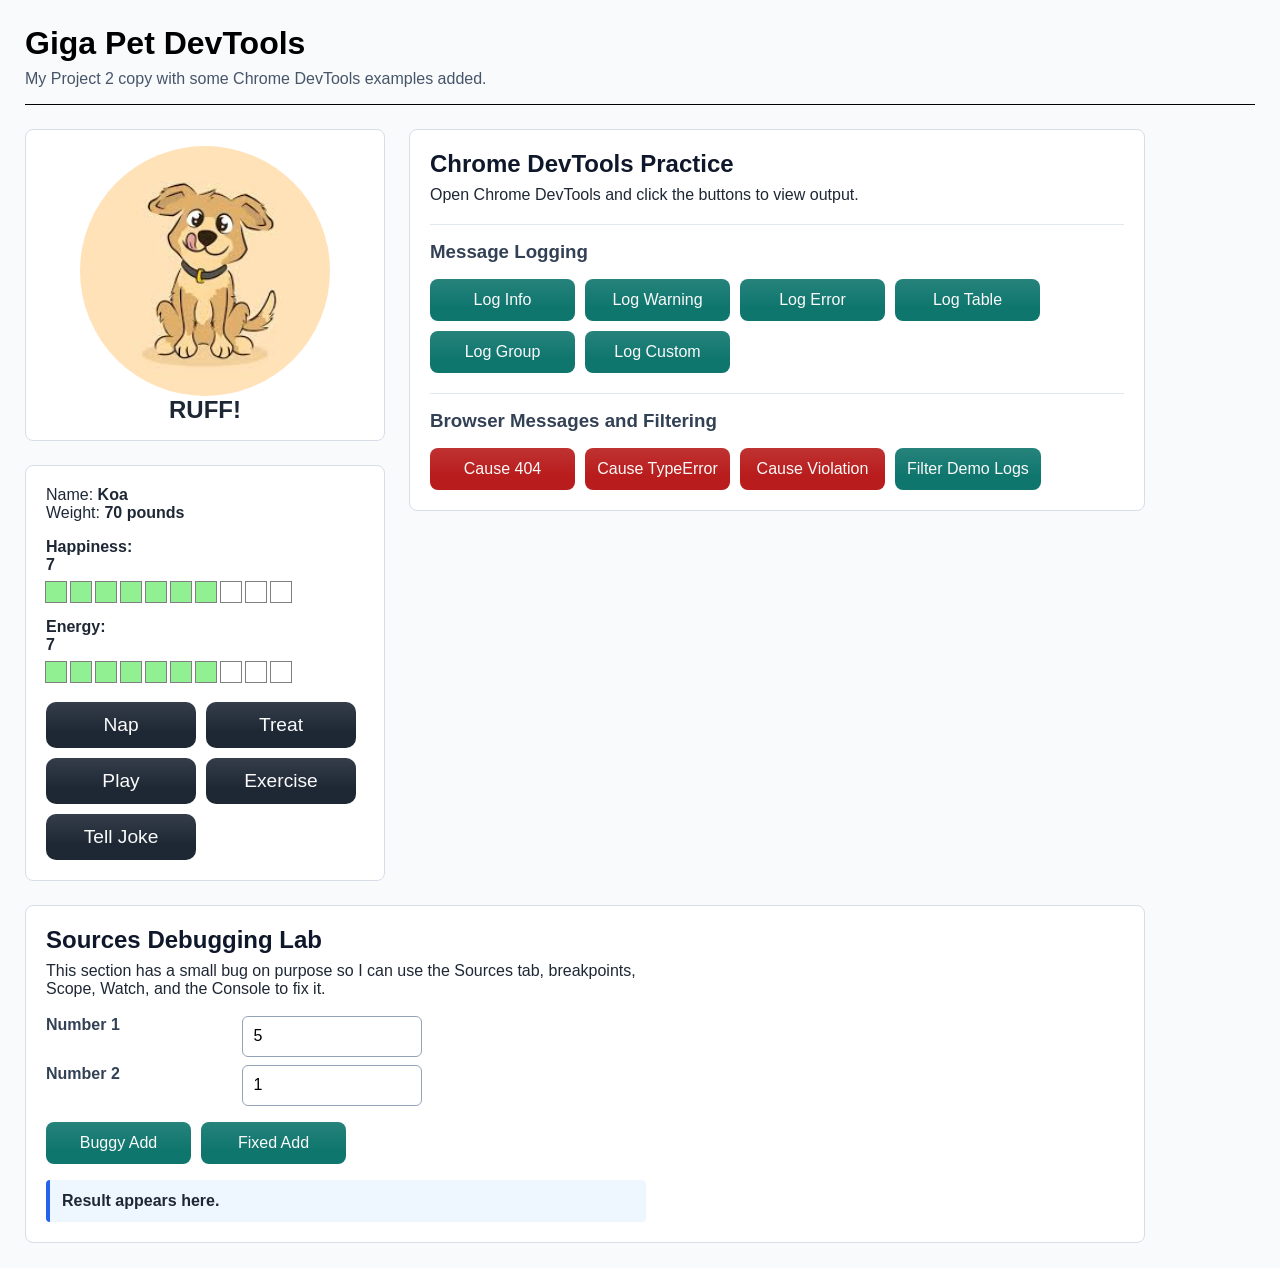
<file: index.html>
<!DOCTYPE html>
<html>

<head>
	<title>Giga Pet DevTools</title>
	<meta name="description" content="COMP 484 Chrome DevTools homework">
	<link id="favicon" rel="icon" href="https://glitch.com/edit/favicon-app.ico" type="image/x-icon">
	<meta charset="utf-8">
	<meta http-equiv="X-UA-Compatible" content="IE=edge">
	<meta name="viewport" content="width=device-width, initial-scale=1">
	<script src="https://code.jquery.com/jquery-3.7.1.min.js"></script>
	<script src="script.js" defer></script>
	<link rel="stylesheet" href="style.css">
</head>

<body>
	<header>
		<h1>
			Giga Pet DevTools
		</h1>
		<p class="page-intro">
			My Project 2 copy with some Chrome DevTools examples added.
		</p>
	</header>

	<main>
		<section class="pet-image-container">
			<!-- Pet image -->
			<img class="pet-image" src="images/pet_img.jpeg" alt="Koa the giga pet">

			<!-- pet message when buttons are clicked -->
			<p class="pet-message">RUFF!</p>
		</section>

		<section class="dashboard">
			<div>Name: <strong><span class="name"></span></strong></div>
			<div>Weight: <strong><span class="weight"></span> pounds</strong></div>
			<div class="stat">
				<span class="stat-label"><strong>Happiness: <div class="happiness"></div></strong>
					
				</span>
				<div id="happiness-bar-cont" class="bar-container">
				</div>
			</div>
			<div class="stat">
				<span class="stat-label"><strong>Energy: <div class="energy"></div></strong>
				</span>
				<div id="energy-bar-cont" class="bar-container">
				</div>
			</div>
			<div class="button-container">
				<!-- nap btn: disables other buttons for 5 sec, increases happiness and energy  -->
				<button class="nap-button">
					Nap
				</button>
				<button class="treat-button">
					Treat
				</button>
				<button class="play-button">
					Play
				</button>
				<button class="exercise-button">
					Exercise
				</button>
				<button class="joke-button">
					Tell Joke
				</button>
			</div>
		</section>

		<section class="devtools-panel" aria-labelledby="devtools-title">
			<h2 id="devtools-title">Chrome DevTools Practice</h2>
			<p>
				Open Chrome DevTools and click the buttons to view output.
			</p>

			<div class="tool-group">
				<h3>Message Logging</h3>
				<div class="devtools-buttons">
					<button class="log-info-button">Log Info</button>
					<button class="log-warning-button">Log Warning</button>
					<button class="log-error-button">Log Error</button>
					<button class="log-table-button">Log Table</button>
					<button class="log-group-button">Log Group</button>
					<button class="log-custom-button">Log Custom</button>
				</div>
			</div>

			<div class="tool-group">
				<h3>Browser Messages and Filtering</h3>
				<div class="devtools-buttons">
					<button class="cause-404-button">Cause 404</button>
					<button class="cause-type-error-button">Cause TypeError</button>
					<button class="cause-violation-button">Cause Violation</button>
					<button class="filter-demo-button">Filter Demo Logs</button>
				</div>
			</div>
		</section>

		<section class="debug-panel" aria-labelledby="debug-title">
			<h2 id="debug-title">Sources Debugging Lab</h2>
			<p>
				This section has a small bug on purpose so I can use the Sources tab, breakpoints, Scope, Watch,
				and the Console to fix it.
			</p>

			<div class="number-grid">
				<label for="number-one">Number 1</label>
				<input id="number-one" type="number" value="5">

				<label for="number-two">Number 2</label>
				<input id="number-two" type="number" value="1">
			</div>

			<div class="devtools-buttons">
				<button class="buggy-add-button">Buggy Add</button>
				<button class="fixed-add-button">Fixed Add</button>
			</div>

			<p class="debug-result" aria-live="polite">Result appears here.</p>
		</section>
	</main>
</body>

</html>
</file>
<file: style.css>
* {
	box-sizing: border-box;
	margin: 0;
    padding: 0;
}

body {
	font-family: helvetica, arial, sans-serif;
	margin: 25px;
	color: #1e2835;
	background: #f8fafc;
}

main {
	display: grid;
	grid-template-columns: minmax(260px, 360px) minmax(320px, 1fr);
	gap: 24px;
	align-items: start;
	max-width: 1120px;
}

header {
	border-bottom: 1px solid black;
	margin-bottom: 24px;
	padding-bottom: 16px;
}

h1 {
	font-weight: bold;
	color: #000;
}

.page-intro {
	margin-top: 8px;
	color: #475569;
}

.bold {
	font-weight: bold;
}

p {
	max-width: 600px;
}


li {
	margin-bottom: 5px;
}

footer {
	padding-top: 25px;
	border-top: 1px solid black;
}

footer a {
	float: left;
	margin: 5px;
}
.pet-image-container{
	display: flex;
	flex-direction: column;
	align-items: center;	
	padding: 1rem;
	background: #fff;
	border: 1px solid #d8dee8;
	border-radius: 8px;
}
.pet-image {
	height: 250px;
	border-radius: 50%;
	object-fit: cover;
}

.pet-message{
	font-size: 1.5rem;
	font-weight: bold;
	color: #1e2835;
}

.dashboard {
	padding: 20px;
	background: #fff;
	border: 1px solid #d8dee8;
	border-radius: 8px;
	grid-column: 1;
}

.button-container {
	margin-top: 20px;
	display: flex;
	flex-wrap: wrap;
	gap: 10px;
}

.button-container button,
.devtools-buttons button {
	width: 150px;
	padding: .75rem;
	text-align: center;
	display: inline-block;
	font-size: 1.2rem;
	background-color: #1e2835;
	border: none;
	border-radius: 10px;
	cursor: pointer;
	background-image: linear-gradient(to bottom, rgba(246, 246, 246, .1)0%, rgba(30, 40, 53, 0)66%);
	color: #fafafa;
}

.button-container button:hover,
.devtools-buttons button:hover {
	cursor: pointer;
	background-image: linear-gradient(45deg, rgba(246, 246, 246, 0.38)0%, rgba(30, 40, 53, 0)66%);
}

.stat {
	margin-top: 1rem;
}
.bar-container{
	width: 300px;
	display: flex;
	flex-direction: row;
	gap: 5px;
	margin-top: .5rem;
}
.box{
	height: 20px;
	width: 20px;
	outline: 1px solid gray;
	/* float: left; */
}
.box-fill-green{
	background-color: #53e753a2;
}
.box-fill-red{
	background-color: #ff6b6b;
}

.devtools-panel,
.debug-panel {
	background: #fff;
	border: 1px solid #d8dee8;
	border-radius: 8px;
	padding: 20px;
}

.devtools-panel {
	grid-column: 2;
	grid-row: 1 / span 2;
}

.debug-panel {
	grid-column: 1 / -1;
}

.devtools-panel h2,
.debug-panel h2 {
	margin-bottom: 8px;
	color: #0f172a;
}

.tool-group {
	margin-top: 20px;
	padding-top: 16px;
	border-top: 1px solid #e2e8f0;
}

.tool-group h3 {
	margin-bottom: 12px;
	color: #334155;
}

.devtools-buttons {
	display: flex;
	flex-wrap: wrap;
	gap: 10px;
	margin-top: 16px;
}

.devtools-buttons button {
	background-color: #0f766e;
	width: auto;
	min-width: 145px;
	font-size: 1rem;
	border-radius: 8px;
}

.cause-type-error-button,
.cause-404-button,
.cause-violation-button {
	background-color: #b91c1c !important;
}

.number-grid {
	display: grid;
	grid-template-columns: repeat(2, minmax(120px, 180px));
	gap: 8px 16px;
	margin-top: 18px;
	max-width: 400px;
}

.number-grid label {
	font-weight: bold;
	color: #334155;
}

.number-grid input {
	width: 100%;
	padding: .65rem;
	border: 1px solid #94a3b8;
	border-radius: 6px;
	font-size: 1rem;
}

.debug-result {
	margin-top: 16px;
	padding: 12px;
	background: #eef6ff;
	border-left: 4px solid #2563eb;
	border-radius: 4px;
	font-weight: bold;
}

@media (max-width: 840px) {
	main {
		grid-template-columns: 1fr;
	}

	.dashboard,
	.devtools-panel,
	.debug-panel {
		grid-column: 1;
		grid-row: auto;
	}
}
</file>
